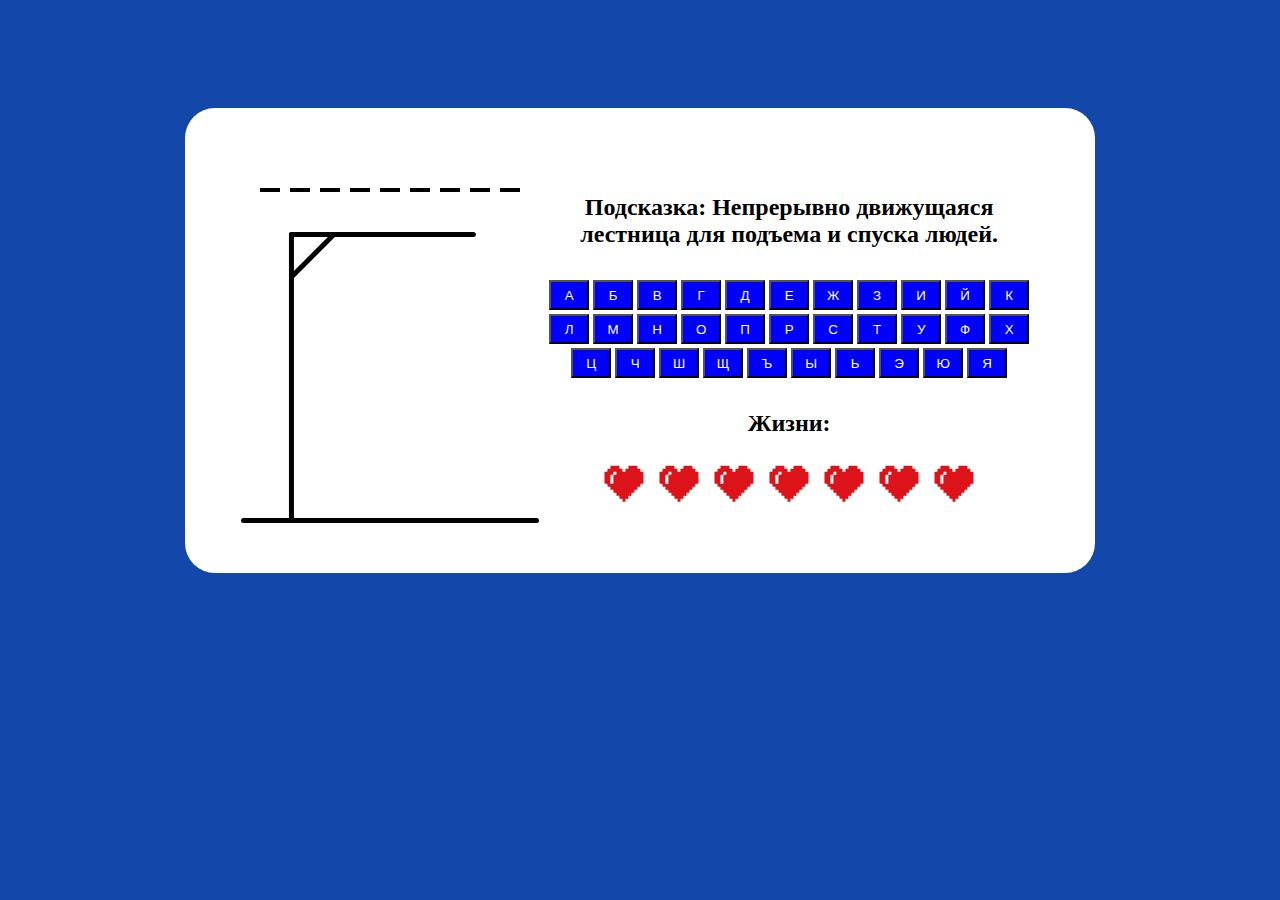
<file: Lab1/hangman/index.html>
<!DOCTYPE html>
<html lang="en">
<head>
    <meta charset="UTF-8">
    <meta name="viewport" content="width=device-width, initial-scale=1.0">
    <link rel="stylesheet" href="css/style.css">
    <script src="scripts/wordsAndTips.js" defer></script>
    <script src="scripts/script.js" defer></script>
    <title>Hangman Game</title>
</head>
<body>
</body>
</html>
</file>
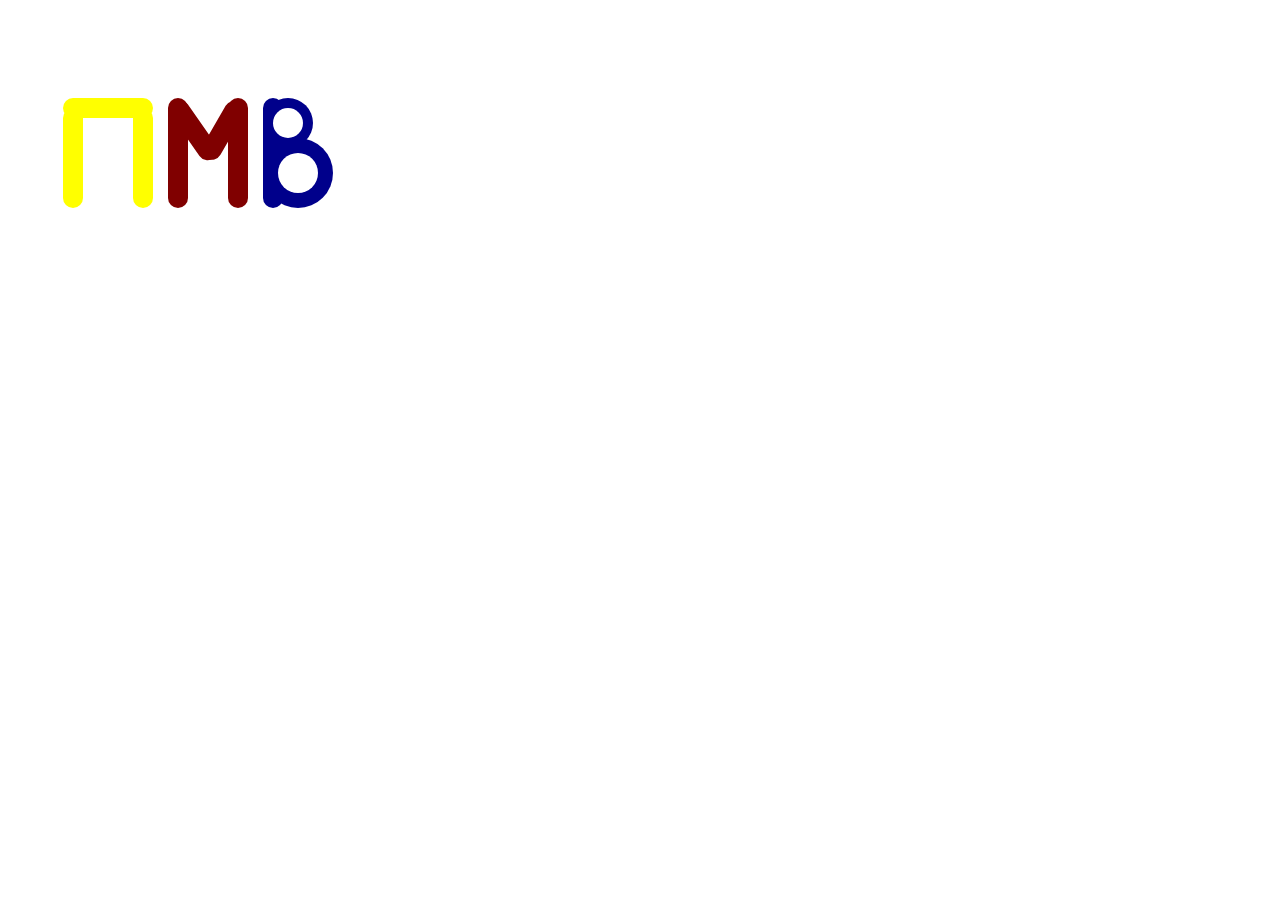
<file: Lab1/initials/index.html>
<!DOCTYPE html>
<html lang="en">
<head>
    <meta charset="UTF-8">
    <meta name="viewport" content="width=device-width, initial-scale=1.0">
    <link rel="stylesheet" href="style.css">
    <title>Initials</title>
</head>
<body>
<svg width="800" height="600" fill="none">
    <g class="first-letter bounce">
        <rect x="55" y="100" rx="10" width="20" height="100" fill="#FFFF00"/>
        <rect x="125" y="100" rx="10" width="20" height="100" fill="#FFFF00"/>
        <rect x="55" y="120" rx="10" width="20" height="90" fill="#FFFF00" transform="rotate(90 115 150)"/>
    </g>
    <g class="second-letter bounce">
        <rect x="160" y="90" rx="10" width="20" height="110" fill="#800000"/>
        <rect x="220" y="90" rx="10" width="20" height="110" fill="#800000"/>
        <rect rx="10" width="20" height="69" fill="#800000" transform="rotate(145 84 106)"/>
        <rect rx="10" width="20" height="65" fill="#800000" transform="rotate(30 -55 460)"/>
    </g>
    <g class="third-letter bounce">
        <rect x="255" y="90" rx="10" width="20" height="110" fill="#00008B"/>
        <circle cx="280" cy="115" r="25" fill="#00008B"/>
        <circle cx="290" cy="165" r="35" fill="#00008B"/>
        <circle cx="280" cy="115" r="15" fill="#FFFFFF"/>
        <circle cx="290" cy="165" r="20" fill="#FFFFFF"/>
    </g>
</svg>
</body>
</html>
</file>
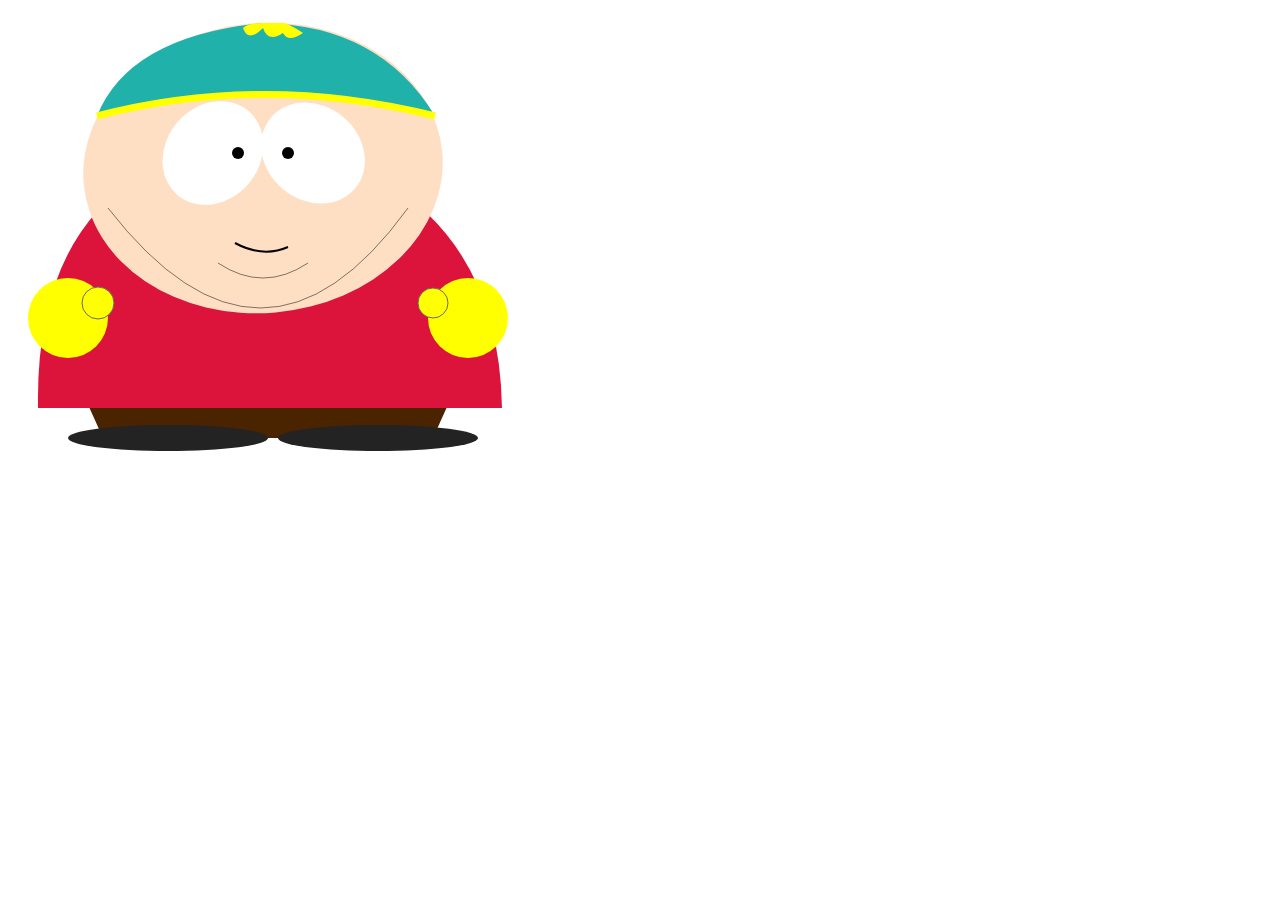
<file: Lab1/picture/index.html>
<!DOCTYPE html>
<html lang="en">
<head>
    <meta charset="UTF-8">
    <meta name="viewport" content="width=device-width, initial-scale=1.0">
    <title>Cartman</title>
    <link rel="stylesheet" href="style.css">
    <script src="script.js" defer></script>
</head>
<body>
    <div id="image">
        <svg id="svg" width="500" height="450" fill="none" draggable="true">
            <g class="feet">
                <path d="M50, 330 95, 430 425, 430 470, 330" fill="#4a2301" />
                <ellipse rx="100" ry="13" cx="160" cy="430" fill="#242323" />
                <ellipse rx="100" ry="13" cx="370" cy="430" fill="#242323" />
            </g>
            <g class="body">
                <path d="M30,400 Q26,153 255,130 Q490,173 494,400 30,400" fill="#DC143C" />
                <circle class="hands bounce" r="40" cx="60" cy="310" fill="#FFFF00" />
                <circle class="hands bounce" r="16" cx="90" cy="295" fill="#FFFF00" stroke="#696969" stroke-width="1" style="opacity:1"/>
                <path d="M90,279 Q70,280 76,304 Q94,317 102,307" />
                <circle class="hands bounce" r="40" cx="460" cy="310" fill="#FFFF00" />
                <circle class="hands bounce" r="15" cx="425" cy="295" fill="#FFFF00" stroke="#696969" stroke-width="1" style="opacity:1"/>
            </g>
            <g class="head bounce">
                <ellipse rx="180" ry="145" cx="255" cy="160" fill="#ffdfc4" transform="rotate(175 255 160)"/>
                <ellipse rx="47" ry="55" cx="205" cy="145" fill="#ffff" transform="rotate(40 205 145)"/>
                <circle r="6" cx="230" cy="145" fill="#000000" />
                <ellipse rx="47" ry="55" cx="305" cy="145" fill="#ffff" transform="rotate(130 305 145)"/>
                <circle r="6" cx="280" cy="145" fill="#000000" />
                <path d="M227,235 Q255,250 280,239" stroke="#000000" stroke-width="2"/>
                <path d="M210,255 Q255,285 300,255" stroke="#000000" stroke-width="0.5" style="opacity:1"/>
                <path d="M100,200 Q255,400 400,200" stroke="#000000" stroke-width="0.5" style="opacity:1"/>
                <path d="M89,108 Q121,28 255,15 Q372,17 427,108 Q255,70 89,108" fill="#20B2AA" />
                <path d="M89,108 Q255,65 427,108" stroke="yellow" stroke-width="7" />
                <path d="M235,20 Q240,35 255,20 Q260,35 275,25 Q280,35 295,25 Q280,15 275,15 Q265,15 255,15 Q240,15 235,20" fill="yellow" />
            </g>
        </svg>
    </div>
</body>
</html>
</file>
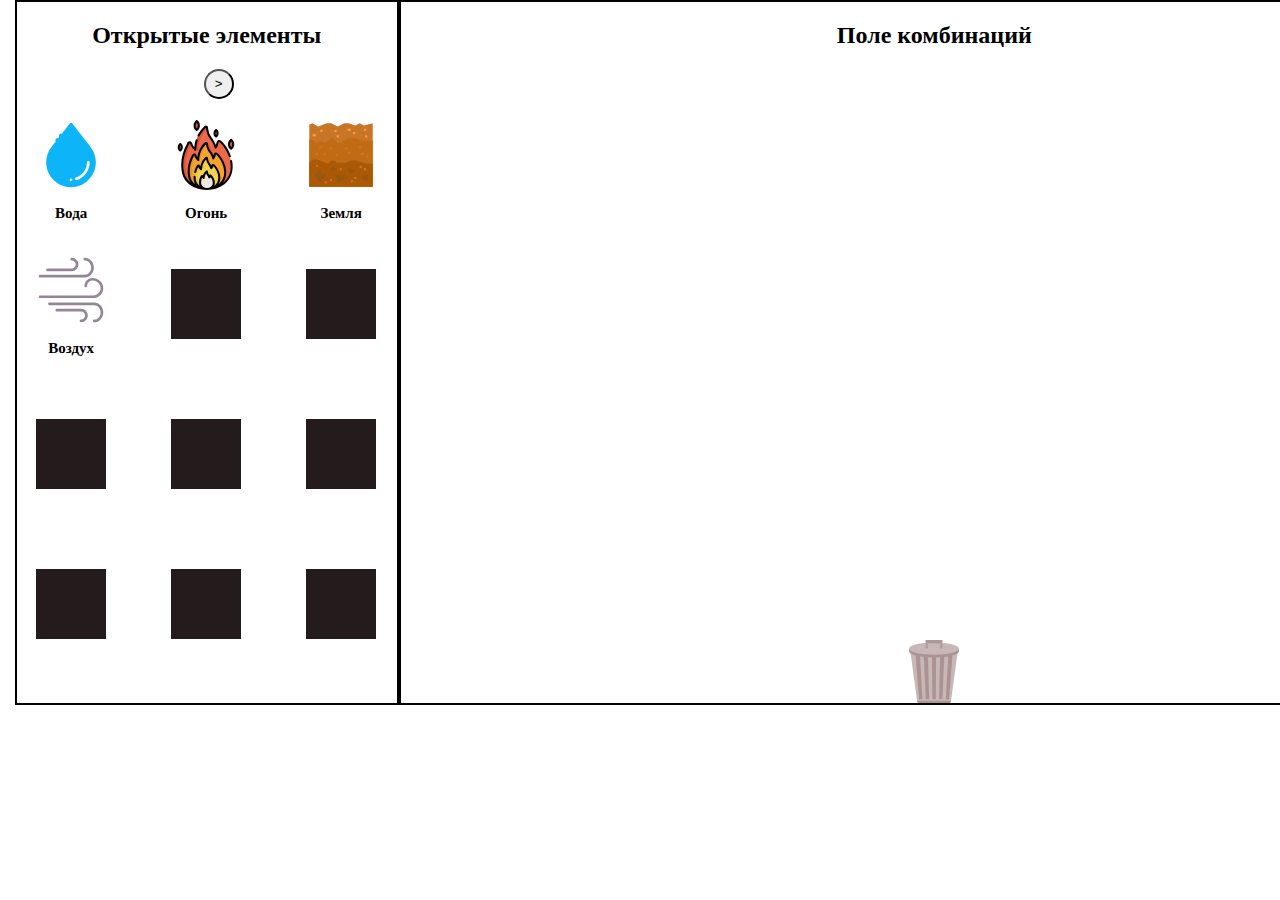
<file: Lab2/Elementals/index.html>
<!DOCTYPE html>
<html lang="en">

<head>
    <meta charset="UTF-8">
    <meta name="viewport" content="width=device-width, initial-scale=1.0">
    <link rel="stylesheet" href="css/style.css">
    <script type="module" src="scripts/main.js" defer></script>
    <title>Elementals Game</title>
</head>

<body>
    <div class="display-box">

    </div>
    <div class="action-box">
        <h2>Поле комбинаций</h2>
        <div class="combination-box">
        </div>
        <div class="action-icons">
            <img class="delete-element" src="images/delete_element.svg" title="удалить последний элемент" />
        </div>
    </div>
</body>

</html>
</file>
<file: Lab1/hangman/css/style.css>
body {
    display: flex;
    justify-content: center;
    align-items: center;
    background-color: rgb(19, 72, 170);
}   

.game-border {
    width: 850px;
    display: flex;
    justify-content: center;
    align-items: center;
    margin-top: 100px;
    padding: 50px 30px;
    border-radius: 30px;
    background-color: white;
}
.display-box {
    display: grid;
    gap: 40px;
    margin-top: 30px;
}

.action-box {
    display: grid;
    max-width: 500px;
    gap: 10px;
    text-align: center;
}

.keyboard button {
    color:#fff;
    background-color: blue;
    cursor: pointer;
    outline: none;
    text-transform: uppercase;
    text-align: center;
    width: 40px;
    height: 30px;
    margin: 2px;
}

.keyboard .alphabet:hover {
    color: #000;
    background-color: aqua;
}

.word {
    display: flex;
    justify-content: center;
    align-items: center;
    gap: 10px;
    list-style: none;
}

.word .letter {
    border-bottom: 4px solid #000;
    width: 20px;
}

.word .letter.guessed {
    margin: -18px 0 0px;
    text-align: center;
    text-transform: uppercase;
}

.lives {
    display: grid;
}

.lives .hearts{
    display: flex;
    justify-content: center;
    gap:5px;
}

.lives .hearts .heart {
    width: 50px;
    background-color: transparent;
}

.resultContent {
    display: grid;
    place-items: center;
    text-align: center;
}
.resultContent button{
    color:#fff;
    background-color: blue;
    cursor: pointer;
    outline: none;
    text-transform: uppercase;
    text-align: center;
    height: 30px;
    margin: 2px;
}
.resultContent button:hover {
    color: #000;
    background-color: aqua;
}
.gifs {
    margin-top: 20px;
    margin-bottom: 20px;
    max-width: 250px;
    max-height: 200px;
}
</file>
<file: Lab1/initials/style.css>
.bounce {
    animation: bounce 0.5s infinite alternate ease-out;
}

.first-letter {
    animation-delay: 0.1s;
}

.second-letter {
    animation-delay: 0.3s;
}

.third-letter {
    animation-delay: 0.5s;
}

@keyframes bounce {
    0% {
        transform: translateY(0);
    }
    100% {
        transform: translateY(-40px);
    }
}
</file>
<file: Lab1/picture/style.css>
.bounce {
    animation: bounce 0.5s infinite alternate ease-out;
}

.head {
    animation-delay: 0.1s;
}

.hands {
    animation-delay: 0.2s;
}


@keyframes bounce {
    0% {
        transform: translateY(0);
    }
    100% {
        transform: translateY(-10px);
    }
}
</file>
<file: Lab2/Elementals/css/style.css>
body {
    display: flex;
    flex-direction: row;
    width: 1470px;
    height: 705px;
    user-select: none;
    margin: 0;
    padding-left: 0;
}


/* Дисплей элементов */

.display-box {
    display: flex;
    flex-direction: column;
    align-items: center;
    border: 2px solid black;
    margin-left: 1%;
    max-width: 40%;
}

.text-elements {
    text-align: center;
}

.icon-element {
    width: 70px;
    cursor: pointer;
}

.elements-box {
    display: grid;
    grid-template-columns: repeat(3, 120px);
    grid-gap: 15px;
    text-align: center;
    width: 380px;
    padding-top: 20px;
    padding-left: 5%;
    max-height: 640px;
}

.element {
    display: flex;
    flex-direction: column;
    align-items: center;
    justify-content: center;
    width: 90px;
    height: 120px;
    padding: 0;
}

.unguessed-element {
    padding-top: 15px;
    height: 120px;
    width: 90px;
}

.control-elements-box {
    display: flex;
    flex-direction: row;
    justify-content: center;
    align-items: center;
    position: relative;
}

.previous-elements_button {
    height: 30px;
    width: 30px;
    border-radius: 90%;
    align-self: center;
    margin-right: 20px;
    margin-left: 20px;
    cursor: pointer;
    opacity: 1;
    pointer-events: all;
}

.next-elements_button {
    height: 30px;
    width: 30px;
    border-radius: 90%;
    align-self: center;
    margin-right: 20px;
    margin-left: 20px;
    cursor: pointer;
    opacity: 1;
    pointer-events: all;
}

.previous-elements_button-off {
    opacity: 0;
    cursor: default;
    pointer-events: none;
}

.next-elements_button-off {
    opacity: 0;
    cursor: default;
    pointer-events: none;
}


/* Поле комбинаций */

.action-box {
    display: flex;
    border: 2px solid black;
    flex-direction: column;
    align-items: center;
    text-align: center;
    width: 125%;
}

.combination-box {
    display: flex;
    height: 100%;
    width: 90%;
}

.name-element {
    font-size: 15px;
    width: 80px;
    word-wrap: break-word;
}

.action-icons {
    display: flex;
    flex-direction: row;
    justify-content: center;
    width: 100%;
    align-self: flex-end;
}

.combination-element {
    max-width: 10%;
    max-height: 50%;
}

.delete-element {
    max-width: 50px;
    left: 44%;
    cursor: pointer;
}


/* Cообщение результата комбинации */

.message-box {
    display: grid;
    background-color: #ffffff;
    color: #000000;
    position: absolute;
    left: 20%;
    top: 20%;
    width: 55%;
    height: 60%;
    gap: 20px;
}

.message-text {
    align-self: flex-start;
    justify-self: center;
    left: 1%;
    top: 20%;
    position: relative;
}

.display-element {
    display: flex;
    flex-direction: column;
    justify-content: center;
    align-items: center;
    justify-self: center;
    position: relative;
    padding: 0;
    left: -1%;
    top: -10%;
    width: 40%;
    height: 100%;
}

.display-element .icon-element {
    width: 140px;
    max-width: 200px;
}

.display-element .name-element {
    width: 60%;
    text-align: center;
    font-size: 20px;
}

.message-button {
    align-self: flex-end;
    justify-self: center;
    left: -1%;
    top: -70%;
    position: relative;
    width: 30%;
    height: 60%;
    border-radius: 60%;
    background-color: rgb(6, 6, 242);
    color: #ffffff;
}

.message-button_wrong-combination {
    align-self: flex-end;
    justify-self: center;
    position: relative;
    top: -60%;
    width: 30%;
    height: 50%;
    border-radius: 60%;
    background-color: rgb(6, 6, 242);
    color: #ffffff;
}

.message-button_finish {
    align-self: flex-end;
    justify-self: center;
    top: -30%;
    position: relative;
    width: 30%;
    height: 20%;
    border-radius: 60%;
    background-color: rgb(6, 6, 242);
    color: #ffffff;
}

.message-button:hover {
    background-color: rgb(0, 255, 255);
    cursor: pointer;
    color: #000000;
}

.message-button_wrong-combination:hover {
    background-color: rgb(0, 255, 255);
    cursor: pointer;
    color: #000000;
}

.message-button_finish:hover {
    background-color: rgb(0, 255, 255);
    cursor: pointer;
    color: #000000;
}

.back-of-message {
    opacity: 0.89;
    width: 100%;
    height: 100%;
    position: absolute;
}

.gif-message {
    position: relative;
    justify-self: center;
    width: 20%;
}
</file>
